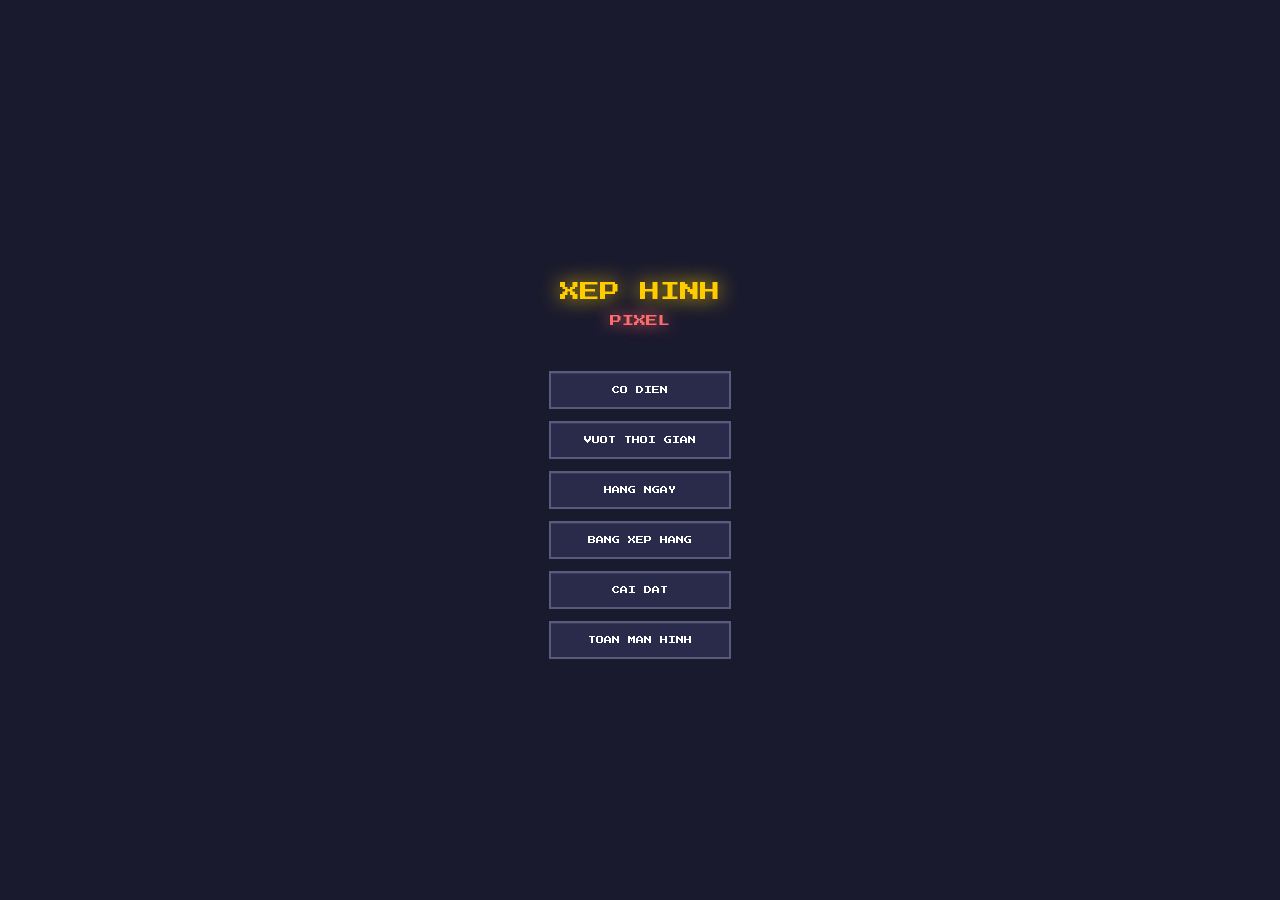
<file: index.html>
<!DOCTYPE html>
<html lang="vi">
<head>
    <meta charset="UTF-8">
    <meta name="viewport" content="width=device-width, initial-scale=1.0">
    <title>Xep Hinh Pixel</title>
    <link href="https://fonts.googleapis.com/css2?family=Press+Start+2P&display=swap" rel="stylesheet">
    <link rel="stylesheet" href="css/style.css">
</head>
<body>
    <canvas id="gameCanvas"></canvas>
    <script src="game.js"></script>
    <script src="themes.js"></script>
    <script src="powerups.js"></script>
</body>
</html>
</file>
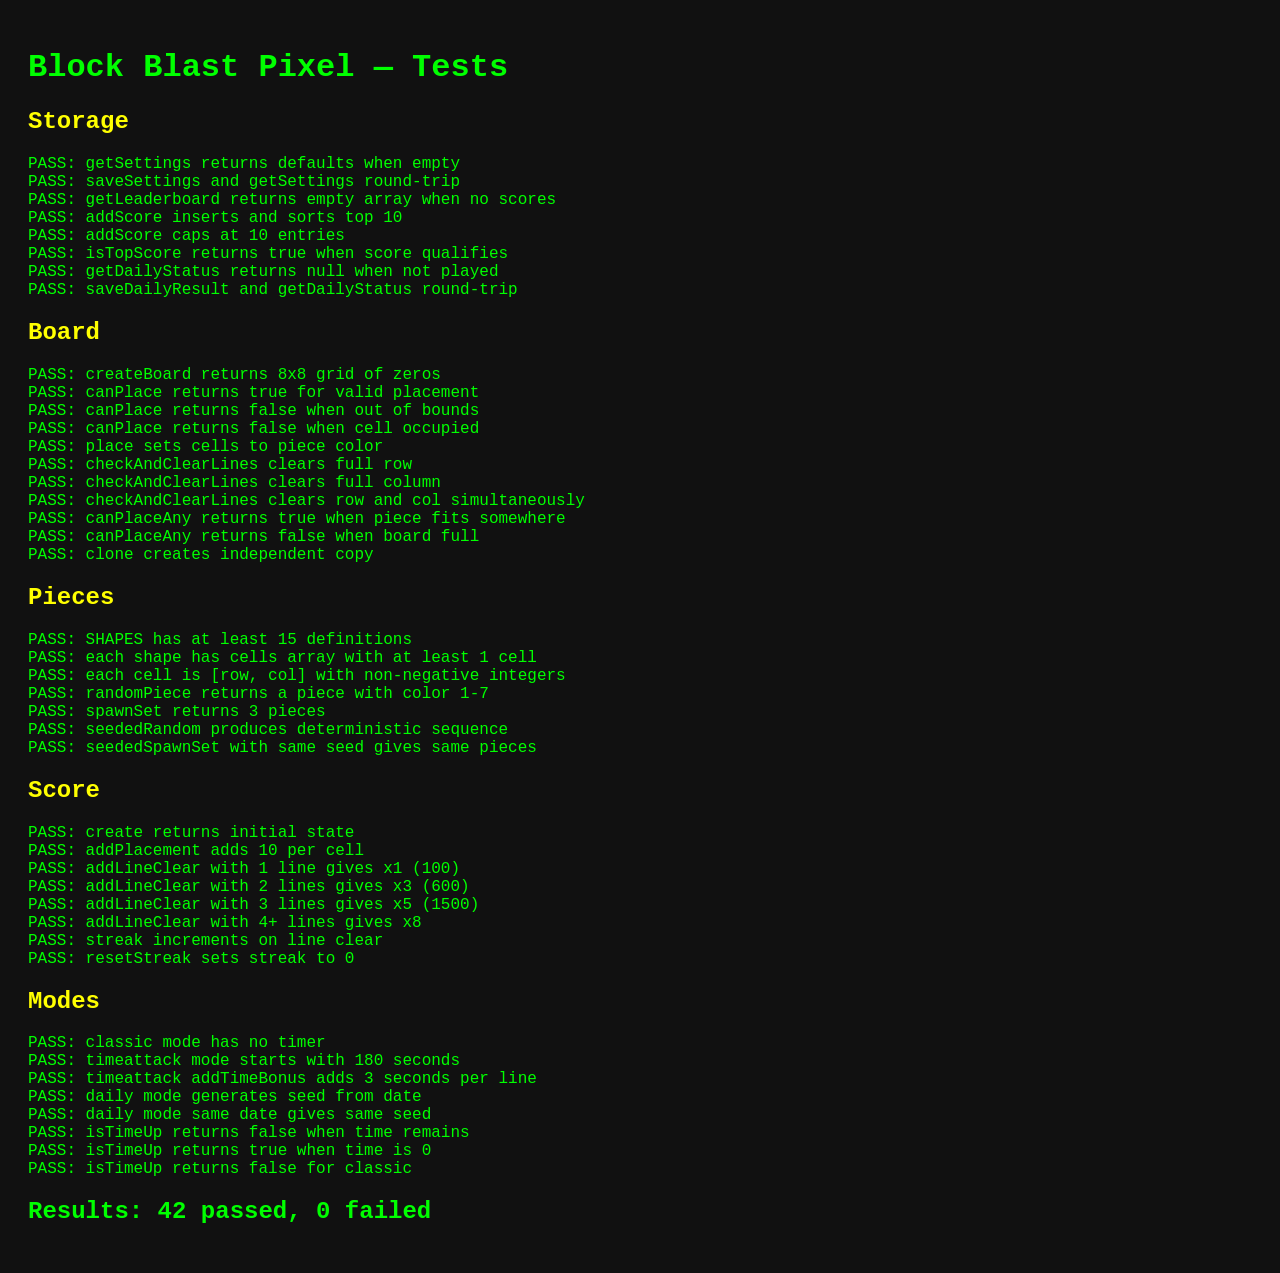
<file: tests/test.html>
<!DOCTYPE html>
<html lang="en">
<head>
    <meta charset="UTF-8">
    <title>Block Blast Pixel — Tests</title>
    <style>
        body { font-family: 'Courier New', monospace; background: #111; color: #0f0; padding: 20px; }
        .pass { color: #0f0; }
        .fail { color: #f00; font-weight: bold; }
        h2 { color: #ff0; margin-top: 20px; }
    </style>
</head>
<body>
    <h1>Block Blast Pixel — Tests</h1>
    <div id="results"></div>
    <script type="module" src="test.js"></script>
</body>
</html>
</file>
<file: css/style.css>
* {
    margin: 0;
    padding: 0;
    box-sizing: border-box;
}

body {
    background: #1a1a2e;
    display: flex;
    justify-content: center;
    align-items: center;
    min-height: 100vh;
    overflow: hidden;
    font-family: 'Press Start 2P', cursive;
    touch-action: none;
    -webkit-touch-callout: none;
    -webkit-user-select: none;
    user-select: none;
}

canvas {
    display: block;
    image-rendering: pixelated;
    image-rendering: crisp-edges;
    max-width: 100vw;
    max-height: 100vh;
    object-fit: contain;
}
</file>
